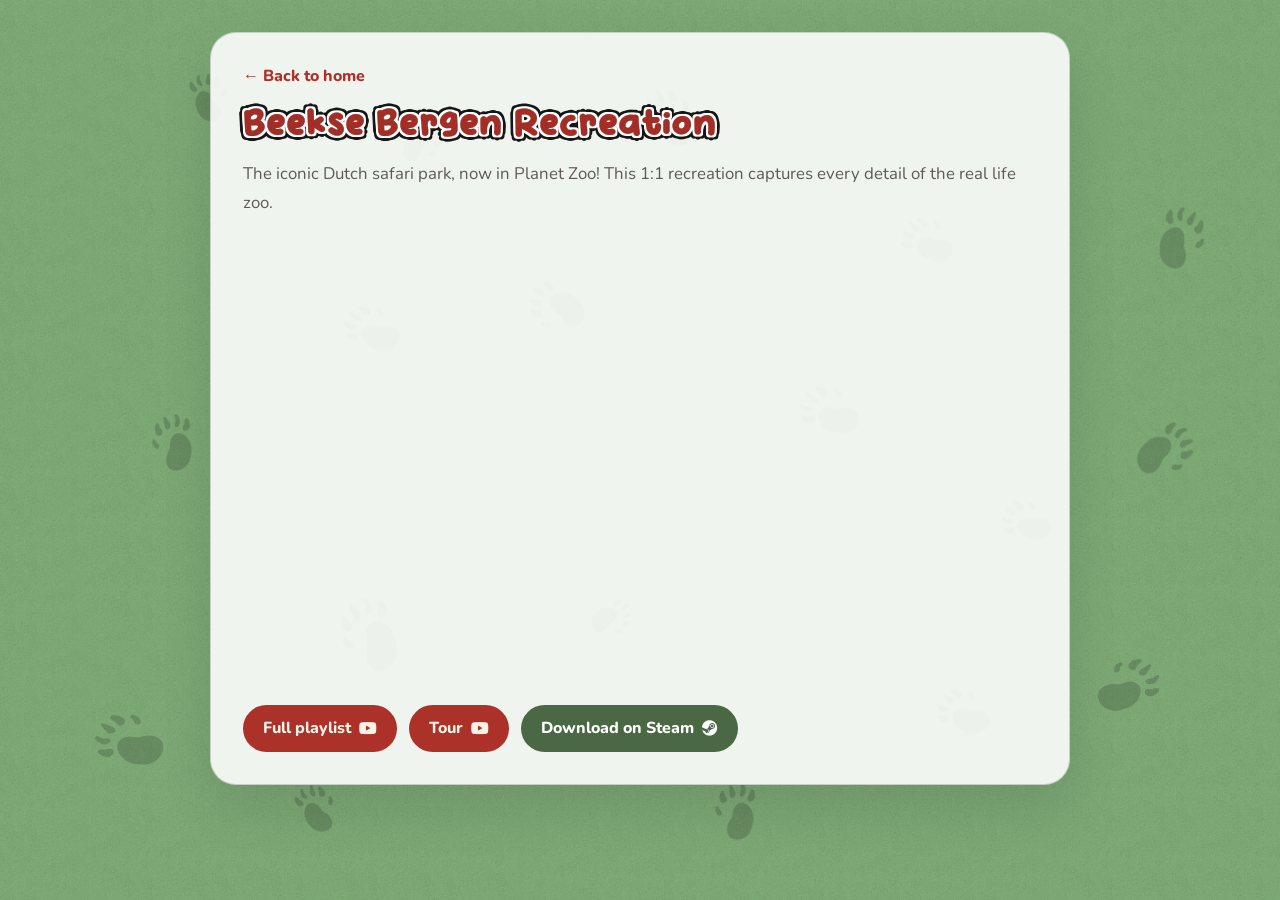
<file: projects/beekse-bergen-recreation.html>
<!DOCTYPE html>
<html lang="en">
<head>
  <meta charset="utf-8" />
  <meta name="viewport" content="width=device-width, initial-scale=1" />
  <title>Beekse Bergen Recreation | justGoron</title>
  <link rel="preconnect" href="https://fonts.googleapis.com" />
  <link rel="preconnect" href="https://fonts.gstatic.com" crossorigin />
  <link rel="stylesheet" href="https://fonts.googleapis.com/css2?family=Nunito:wght@400;600;700;800&display=swap" />
  <link rel="stylesheet" href="https://cdnjs.cloudflare.com/ajax/libs/font-awesome/6.7.2/css/all.min.css" />
  <link rel="stylesheet" href="../homepage.css" />
    <link rel="icon" type="image/png" href="../Website Assets/Profile Pic V3 - 2000px.png" />
  <style>
    body {
      padding: 2rem 1rem 4rem;
    }
    .project-page {
      width: min(860px, 100%);
      margin: 0 auto;
      background: rgba(255,255,255,0.88);
      border: 1px solid rgba(74, 104, 68, 0.25);
      border-radius: 26px;
      padding: 2rem;
      box-shadow: 0 22px 50px rgba(17, 13, 13, 0.12);
    }
    .project-page h1 {
      margin-top: 0;
      font-size: clamp(2.1rem, 3vw, 3.2rem);
      line-height: 1.05;
      color: var(--orange);
    }
    .project-page p {
      color: var(--muted);
      line-height: 1.7;
      font-size: 1.05rem;
    }
    .project-video {
      display: block;
      width: 100%;
      aspect-ratio: 16 / 9;
      border: 0;
      border-radius: 12px;
    }
    .project-page .top-link {
      display: inline-block;
      margin-bottom: 1rem;
      color: var(--orange);
      font-weight: 800;
    }
    .project-actions {
      display: flex;
      flex-wrap: wrap;
      gap: 0.75rem;
      margin-top: 1.5rem;
    }
    .button--steam {
      gap: 0.5rem;
      background: var(--forest);
      color: #fff;
    }
    .button--steam:hover,
    .button--steam:focus-visible {
      background: #395335;
    }
  </style>
</head>
<body>
  <main class="project-page">
    <a class="top-link" href="/">← Back to home</a>
    <h1><span class="title-ink" data-title="Beekse Bergen Recreation">Beekse Bergen Recreation</span></h1>
    <p>The iconic Dutch safari park, now in Planet Zoo! This 1:1 recreation captures every detail of the real life zoo.</p>
    <iframe class="project-video" src="https://www.youtube-nocookie.com/embed/M2K5gwHnaXI" title="Beekse Bergen Recreation video" loading="lazy" allow="accelerometer; autoplay; clipboard-write; encrypted-media; gyroscope; picture-in-picture; web-share" allowfullscreen></iframe>

    <div class="project-actions">
      <a class="button button--primary button--playlist" href="https://www.youtube.com/show/VLPL6W47aln8JRfRhiIuTHK9EhJ8jUyUhLyM?sbp=QAE%3D" target="_blank" rel="noopener">Full playlist <i class="fa-brands fa-youtube" aria-hidden="true"></i></a>
      <a class="button button--primary button--playlist" href="https://www.youtube.com/show/VLPL6W47aln8JRcGrnfgcb8IRd0iEql6ewTH?sbp=KgtNN3VXVWpkSkhmNEAB" target="_blank" rel="noopener">Tour <i class="fa-brands fa-youtube" aria-hidden="true"></i></a>
      <a class="button button--steam" href="https://steamcommunity.com/sharedfiles/filedetails/?id=3585043995" target="_blank" rel="noopener noreferrer">Download on Steam <i class="fa-brands fa-steam" aria-hidden="true"></i></a>
    </div>
  </main>
  <script src="../pawprints.js"></script>
</body>
</html>
</file>
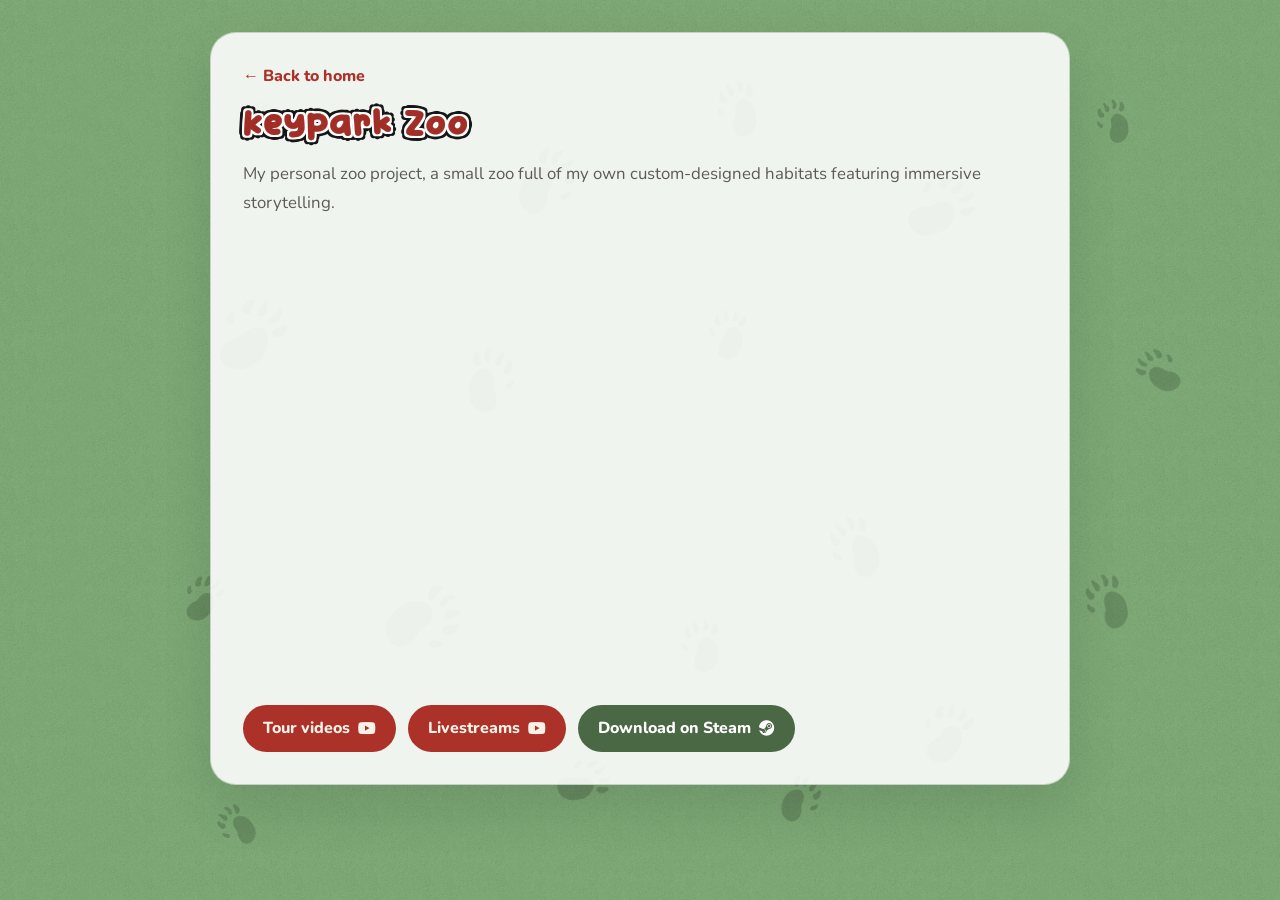
<file: projects/keypark-zoo.html>
<!DOCTYPE html>
<html lang="en">
<head>
  <meta charset="utf-8" />
  <meta name="viewport" content="width=device-width, initial-scale=1" />
  <title>Keypark Zoo | justGoron</title>
  <link rel="preconnect" href="https://fonts.googleapis.com" />
  <link rel="preconnect" href="https://fonts.gstatic.com" crossorigin />
  <link rel="stylesheet" href="https://fonts.googleapis.com/css2?family=Nunito:wght@400;600;700;800&display=swap" />
  <link rel="stylesheet" href="https://cdnjs.cloudflare.com/ajax/libs/font-awesome/6.7.2/css/all.min.css" />
  <link rel="stylesheet" href="../homepage.css" />
    <link rel="icon" type="image/png" href="../Website Assets/Profile Pic V3 - 2000px.png" />
  <style>
    body {
      padding: 2rem 1rem 4rem;
    }
    .project-page {
      width: min(860px, 100%);
      margin: 0 auto;
      background: rgba(255,255,255,0.88);
      border: 1px solid rgba(74, 104, 68, 0.25);
      border-radius: 26px;
      padding: 2rem;
      box-shadow: 0 22px 50px rgba(17, 13, 13, 0.12);
    }
    .project-page h1 {
      margin-top: 0;
      font-size: clamp(2.1rem, 3vw, 3.2rem);
      line-height: 1.05;
      color: var(--orange);
    }
    .project-page p {
      color: var(--muted);
      line-height: 1.7;
      font-size: 1.05rem;
    }
    .project-video {
      display: block;
      width: 100%;
      aspect-ratio: 16 / 9;
      border: 0;
      border-radius: 12px;
    }
    .project-page .top-link {
      display: inline-block;
      margin-bottom: 1rem;
      color: var(--orange);
      font-weight: 800;
    }
    .project-actions {
      display: flex;
      flex-wrap: wrap;
      gap: 0.75rem;
      margin-top: 1.5rem;
    }
    .button--steam {
      gap: 0.5rem;
      background: var(--forest);
      color: #fff;
    }
    .button--steam:hover,
    .button--steam:focus-visible {
      background: #395335;
    }
  </style>
</head>
<body>
  <main class="project-page">
    <a class="top-link" href="/">← Back to home</a>
    <h1><span class="title-ink" data-title="Keypark Zoo">Keypark Zoo</span></h1>
    <p>My personal zoo project, a small zoo full of my own custom-designed habitats featuring immersive storytelling.</p>
    <iframe class="project-video" src="https://www.youtube-nocookie.com/embed/fldWNaD5JAs" title="Keypark Zoo video" loading="lazy" allow="accelerometer; autoplay; clipboard-write; encrypted-media; gyroscope; picture-in-picture; web-share" allowfullscreen></iframe>

    <div class="project-actions">
      <a class="button button--primary button--playlist" href="https://www.youtube.com/show/VLPL6W47aln8JResgka2-lGrVj7gAgRfPw7S?sbp=Kgs1eXpzeS1ZZzh5VUAB" target="_blank" rel="noopener">Tour videos <i class="fa-brands fa-youtube" aria-hidden="true"></i></a>
      <a class="button button--primary button--playlist" href="https://www.youtube.com/watch?v=9CmlunHMqBQ&list=PL6W47aln8JRff1yiLmk3FPZcOkhgKlflu" target="_blank" rel="noopener">Livestreams <i class="fa-brands fa-youtube" aria-hidden="true"></i></a>
      <a class="button button--steam" href="https://steamcommunity.com/sharedfiles/filedetails/?id=3811596931" target="_blank" rel="noopener noreferrer">Download on Steam <i class="fa-brands fa-steam" aria-hidden="true"></i></a>
    </div>
  </main>
  <script src="../pawprints.js"></script>
</body>
</html>
</file>
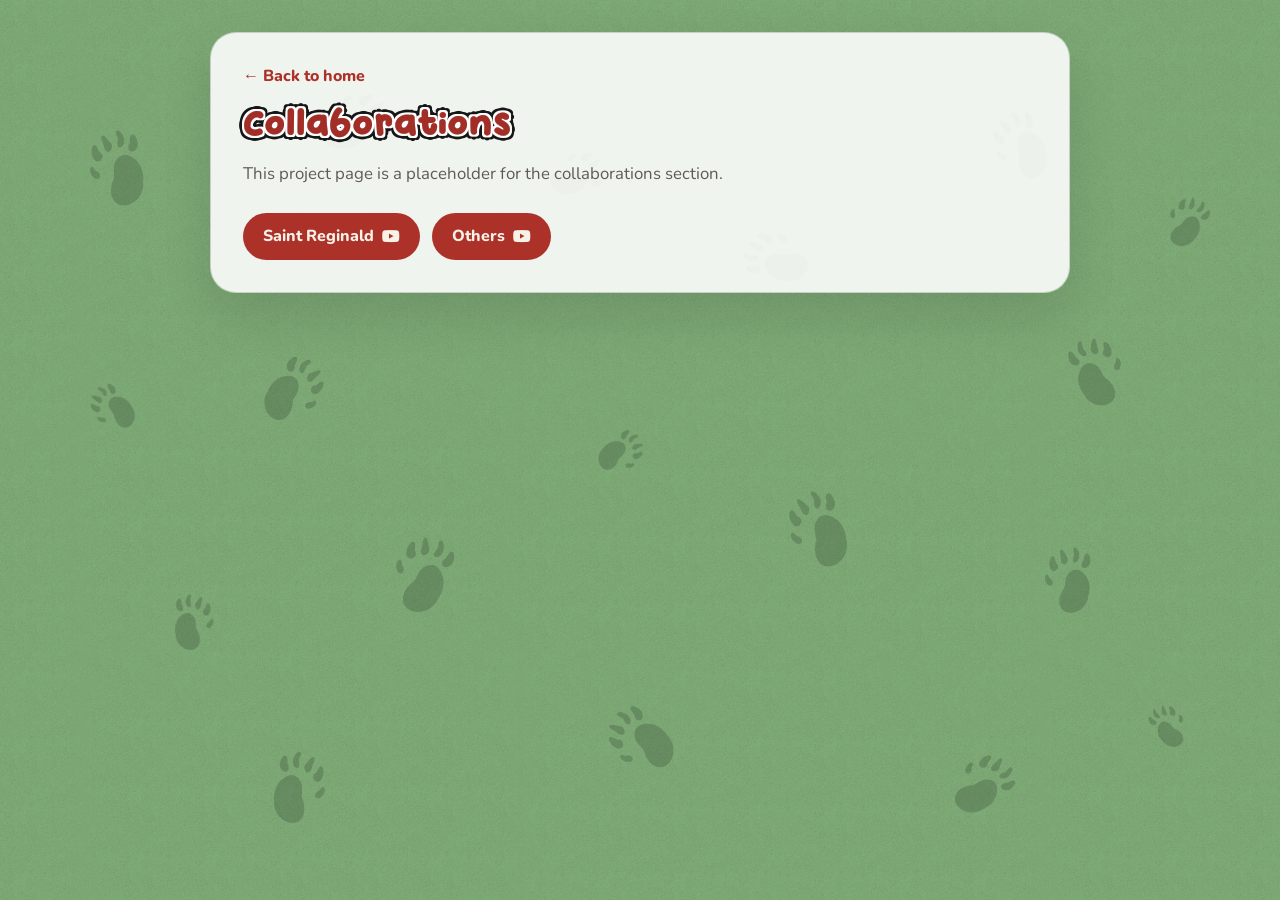
<file: projects/saint-reginald-zoo.html>
<!DOCTYPE html>
<html lang="en">
<head>
  <meta charset="utf-8" />
  <meta name="viewport" content="width=device-width, initial-scale=1" />
  <title>Saint Reginald Zoo & More | justGoron</title>
  <link rel="preconnect" href="https://fonts.googleapis.com" />
  <link rel="preconnect" href="https://fonts.gstatic.com" crossorigin />
  <link rel="stylesheet" href="https://fonts.googleapis.com/css2?family=Nunito:wght@400;600;700;800&display=swap" />
  <link rel="stylesheet" href="https://cdnjs.cloudflare.com/ajax/libs/font-awesome/6.7.2/css/all.min.css" />
  <link rel="stylesheet" href="../homepage.css" />
    <link rel="icon" type="image/png" href="../Website Assets/Profile Pic V3 - 2000px.png" />
  <style>
    body {
      padding: 2rem 1rem 4rem;
    }
    .project-page {
      width: min(860px, 100%);
      margin: 0 auto;
      background: rgba(255,255,255,0.88);
      border: 1px solid rgba(74, 104, 68, 0.25);
      border-radius: 26px;
      padding: 2rem;
      box-shadow: 0 22px 50px rgba(17, 13, 13, 0.12);
    }
    .project-page h1 {
      margin-top: 0;
      font-size: clamp(2.1rem, 3vw, 3.2rem);
      line-height: 1.05;
      color: var(--orange);
    }
    .project-page p {
      color: var(--muted);
      line-height: 1.7;
      font-size: 1.05rem;
    }
    .project-page .top-link {
      display: inline-block;
      margin-bottom: 1rem;
      color: var(--orange);
      font-weight: 800;
    }
    .project-actions {
      display: flex;
      flex-wrap: wrap;
      gap: 0.75rem;
      margin-top: 1.5rem;
    }
  </style>
</head>
<body>
  <main class="project-page">
    <a class="top-link" href="/">← Back to home</a>
    <h1><span class="title-ink" data-title="Collaborations">Collaborations</span></h1>
    <p>This project page is a placeholder for the collaborations section.</p>

    <div class="project-actions">
      <a class="button button--primary button--playlist" href="https://www.youtube.com/watch?v=dJp07ALYXa4&list=PL6W47aln8JRdqLQT5B5UmvuKXoUJr4Od4" target="_blank" rel="noopener">Saint Reginald <i class="fa-brands fa-youtube" aria-hidden="true"></i></a>
      <a class="button button--primary button--playlist" href="https://www.youtube.com/watch?v=b23I7831Rt4&list=PL6W47aln8JRfWQUE_TIrdZLxjDsZL3maG" target="_blank" rel="noopener">Others <i class="fa-brands fa-youtube" aria-hidden="true"></i></a>
    </div>
  </main>
  <script src="../pawprints.js"></script>
</body>
</html>
</file>
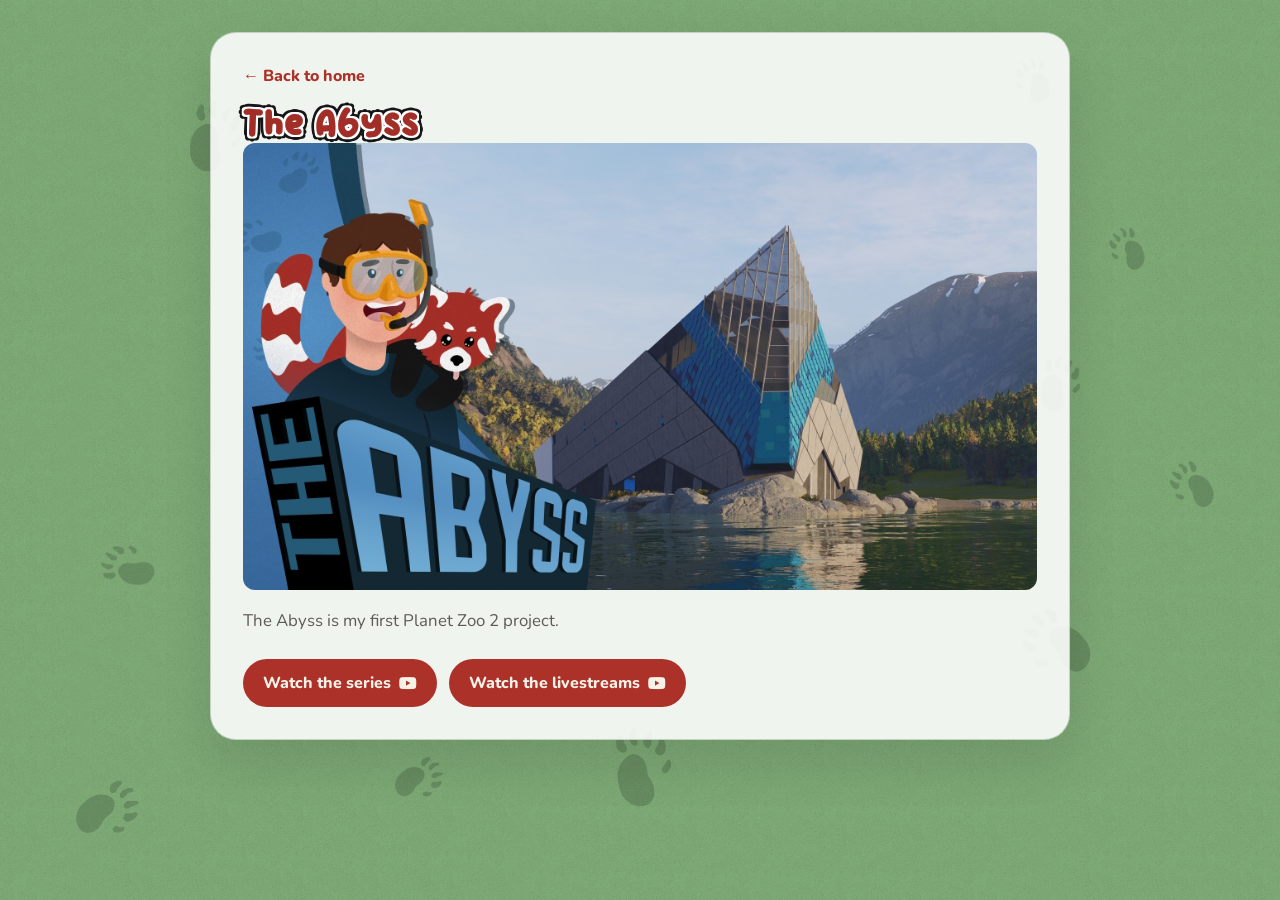
<file: projects/the-abyss.html>
<!DOCTYPE html>
<html lang="en">
<head>
  <meta charset="utf-8" />
  <meta name="viewport" content="width=device-width, initial-scale=1" />
  <title>The Abyss | justGoron</title>
  <link rel="preconnect" href="https://fonts.googleapis.com" />
  <link rel="preconnect" href="https://fonts.gstatic.com" crossorigin />
  <link rel="stylesheet" href="https://fonts.googleapis.com/css2?family=Nunito:wght@400;600;700;800&display=swap" />
  <link rel="stylesheet" href="https://cdnjs.cloudflare.com/ajax/libs/font-awesome/6.7.2/css/all.min.css" />
  <link rel="stylesheet" href="../homepage.css" />
  <link rel="icon" type="image/png" href="../Website Assets/Profile Pic V3 - 2000px.png" />
  <style>
    body {
      padding: 2rem 1rem 4rem;
    }
    .project-page {
      width: min(860px, 100%);
      margin: 0 auto;
      background: rgba(255,255,255,0.88);
      border: 1px solid rgba(74, 104, 68, 0.25);
      border-radius: 26px;
      padding: 2rem;
      box-shadow: 0 22px 50px rgba(17, 13, 13, 0.12);
    }
    .project-page h1 {
      margin-top: 0;
      font-size: clamp(2.1rem, 3vw, 3.2rem);
      line-height: 1.05;
    }
    .project-page .top-link {
      display: inline-block;
      margin-bottom: 1rem;
      color: var(--orange);
      font-weight: 800;
    }
    .project-page img {
      display: block;
      width: 100%;
      height: auto;
      border-radius: 12px;
    }
    .project-page p {
      color: var(--muted);
      line-height: 1.7;
      font-size: 1.05rem;
    }
    .project-actions {
      display: flex;
      flex-wrap: wrap;
      gap: 0.75rem;
      margin-top: 1.5rem;
    }
  </style>
</head>
<body>
  <main class="project-page">
    <a class="top-link" href="/">← Back to home</a>
    <h1><span class="title-ink" data-title="The Abyss">The Abyss</span></h1>
    <img src="../Website Assets/The Abyss.jpg" alt="The Abyss project artwork" width="3840" height="2160" />
    <p>The Abyss is my first Planet Zoo 2 project.</p>

    <div class="project-actions">
      <a class="button button--primary button--playlist" href="https://www.youtube.com/playlist?list=PLeNrq4IqOpC8" target="_blank" rel="noopener noreferrer">Watch the series <i class="fa-brands fa-youtube" aria-hidden="true"></i></a>
      <a class="button button--primary button--playlist" href="https://www.youtube.com/playlist?list=PLHO2aIQI5jNA" target="_blank" rel="noopener noreferrer">Watch the livestreams <i class="fa-brands fa-youtube" aria-hidden="true"></i></a>
    </div>
  </main>
  <script src="../pawprints.js"></script>
</body>
</html>
</file>
<file: homepage.css>
@font-face {
  font-family: "Mat Saleh";
  src: url("Website Assets/Mat Saleh.ttf") format("truetype");
  font-display: swap;
}

:root {
  --orange: #ac3129;
  --charcoal: #110D0D;
  --forest: #4a6844;
  --sage: #CACFA0;
  --green: #83b17b;
  --title-border: #161616;
  --cream: #f7f2e8;
  --ink: #1d1a1a;
  --muted: #5e5a56;
  --shadow: 0 22px 50px rgba(17, 13, 13, 0.18);
}

* { box-sizing: border-box; }

html {
  scroll-behavior: smooth;
  scroll-padding-top: var(--header-scroll-offset, 10rem);
  background-color: var(--forest);
  overscroll-behavior-y: none;
}

body {
  margin: 0;
  min-height: 100vh;
  position: relative;
  isolation: isolate;
  font-family: "Nunito", "Segoe UI", sans-serif;
  background-color: var(--green);
  background-image: url("Website Assets/Background Texture tiled.jpg");
  background-repeat: repeat;
  background-size: 960px 540px;
  background-blend-mode: multiply;
  color: var(--ink);
}

body > main, body > footer {
  position: relative;
  z-index: 1;
}

.paw-pattern {
  position: absolute;
  inset: 0;
  overflow: hidden;
  pointer-events: none;
  z-index: 0;
}

.paw-pattern span {
  position: absolute;
  width: var(--paw-size);
  aspect-ratio: 1;
  background: url("Website Assets/Red Panda Pawprint.png") center / contain no-repeat;
  opacity: 0.17;
  transform: translate(-50%, -50%) rotate(var(--paw-rotation)) scaleX(var(--paw-flip));
}

h1, h2, .brand-name {
  font-family: "Mat Saleh", "Nunito", sans-serif;
  font-weight: normal;
  letter-spacing: 0;
  color: var(--orange);
  text-shadow:
    2px 0 white, -2px 0 white, 0 2px white, 0 -2px white,
    2px 2px white, -2px 2px white, 2px -2px white, -2px -2px white,
    5px 0 var(--title-border), -5px 0 var(--title-border),
    0 5px var(--title-border), 0 -5px var(--title-border),
    4px 4px var(--title-border), -4px 4px var(--title-border),
    4px -4px var(--title-border), -4px -4px var(--title-border);
}

.title-ink {
  display: inline-block;
  position: relative;
  max-width: 100%;
  vertical-align: top;
}

@supports (background-clip: text) {
  .title-ink::after {
    content: attr(data-title);
    position: absolute;
    inset: 0;
    text-shadow: none;
    background-color: var(--orange);
    background-image: linear-gradient(var(--orange), var(--orange)), url("Website Assets/Background Texture tiled.jpg");
    background-repeat: repeat;
    background-size: 960px 540px;
    background-blend-mode: multiply;
    background-clip: text;
    -webkit-background-clip: text;
    -webkit-text-fill-color: transparent;
    pointer-events: none;
  }
}

a { color: inherit; text-decoration: none; }

.site-home {
  min-height: 100vh;
  color: var(--cream);
}

.container {
  width: min(1180px, calc(100% - 2rem));
  margin: 0 auto;
}

.topbar {
  position: sticky;
  top: 0;
  z-index: 10;
  backdrop-filter: blur(12px);
  background-color: var(--forest);
  background-image: url("Website Assets/Background Texture tiled.jpg");
  background-repeat: repeat;
  background-size: 960px 540px;
  background-blend-mode: multiply;
  border-bottom: 1px solid rgba(74, 104, 68, 0.5);
  box-shadow: 0 5px 16px rgba(22, 22, 22, 0.16);
}

.topbar-inner {
  display: flex;
  align-items: center;
  justify-content: space-between;
  gap: 1rem;
  padding: 0.675rem 0;
}

.brand {
  display: inline-flex;
  align-items: center;
  gap: 0.75rem;
}

.brand-image {
  width: 5.25rem;
  height: 5.25rem;
  object-fit: contain;
  flex: none;
}

.brand-name {
  font-size: 3.6rem;
  line-height: 1.2;
}

.header-menu {
  display: flex;
  flex: 1;
  align-items: center;
  justify-content: space-between;
  gap: 1rem;
  margin-left: auto;
}

.menu-toggle {
  display: none;
}

.nav {
  display: flex;
  align-items: center;
  gap: 1.3rem;
  color: #fff;
  font-family: "Mat Saleh", "Nunito", sans-serif;
  font-size: 1.3rem;
}

.nav a {
  opacity: 0.8;
  transition: opacity 0.2s ease;
}

.nav a:hover,
.nav a:focus-visible { opacity: 1; }

.header-menu .menu-only {
  display: none;
}

.social-links {
  display: flex;
  align-items: center;
  gap: 0.5rem;
}

.social-links a {
  display: grid;
  place-items: center;
  width: 2.75rem;
  height: 2.75rem;
  flex: none;
  border: 1px solid rgba(255, 255, 255, 0.4);
  border-radius: 6px;
  background: rgba(255, 255, 255, 0.1);
  color: #fff;
  font-size: 1.5rem;
  transition: background-color 0.2s ease;
}

.social-links a:hover,
.social-links a:focus-visible {
  background: var(--orange);
}

.button {
  display: inline-flex;
  align-items: center;
  justify-content: center;
  padding: 0.8rem 1.25rem;
  border-radius: 999px;
  font-weight: 800;
  transition: transform 0.15s ease, box-shadow 0.15s ease;
}

.button:hover,
.button:focus-visible {
  transform: translateY(-1px);
}

.button--primary {
  background: var(--orange);
  color: var(--cream);
  box-shadow: 0 12px 30px rgba(172, 49, 41, 0.35);
}

.button--playlist {
  gap: 0.5rem;
  box-shadow: none;
}

.button--secondary {
  background: rgba(74, 104, 68, 0.06);
  color: var(--forest);
  border: 1px solid rgba(74, 104, 68, 0.2);
}

.hero {
  padding: 4.5rem 0 0;
}

.hero-shell {
  display: grid;
  grid-template-columns: 1.2fr 0.8fr;
  gap: 2.25rem;
  align-items: start;
}

.hero-photo {
  display: block;
  width: 100%;
  height: auto;
  border-radius: 20px;
  transform: scaleX(-1);
}

.eyebrow {
  display: inline-block;
  margin: 0 0 1rem;
  padding: 0.45rem 0.8rem;
  border-radius: 999px;
  background: rgba(74, 104, 68, 0.12);
  border: 1px solid rgba(74, 104, 68, 0.15);
  color: var(--forest);
  font-weight: 800;
  letter-spacing: 0.12em;
  text-transform: uppercase;
  font-size: 0.72rem;
}

h1 {
  margin: 0;
  font-size: clamp(2.7rem, 4vw, 5rem);
  line-height: 0.96;
}

.hero h1 {
  font-family: "Nunito", sans-serif;
  font-weight: 800;
  color: #fff;
  text-shadow: none;
  line-height: 1.1;
}

.lead {
  max-width: 42rem;
  margin: 1.25rem 0 0;
  font-size: 1.12rem;
  line-height: 1.7;
  color: #fff;
  font-weight: 700;
}

.cta-row {
  display: flex;
  flex-wrap: wrap;
  gap: 1rem;
  margin-top: 2rem;
}

.stats {
  list-style: none;
  padding: 0;
  margin: 2.25rem 0 0;
  display: grid;
  grid-template-columns: repeat(3, minmax(110px, 1fr));
  gap: 1rem;
}

.stats li {
  padding: 1rem 1.1rem;
  border-radius: 18px;
  background: rgba(255, 255, 255, 0.7);
  border: 1px solid rgba(74, 104, 68, 0.18);
  box-shadow: 0 10px 20px rgba(17, 13, 13, 0.06);
}

.stats strong {
  display: block;
  font-size: clamp(1.45rem, 2vw, 2rem);
  color: var(--forest);
  line-height: 1.1;
}

.stats span {
  display: block;
  margin-top: 0.2rem;
  color: rgba(17, 13, 13, 0.7);
  font-size: 0.82rem;
  letter-spacing: 0.08em;
  text-transform: uppercase;
}

.hero-card {
  display: flex;
  justify-content: center;
}

.feature-panel {
  width: min(100%, 430px);
  background: linear-gradient(180deg, rgba(255, 255, 255, 0.82), rgba(202, 207, 160, 0.28));
  border: 1px solid rgba(74, 104, 68, 0.18);
  border-radius: 26px;
  padding: 1.2rem;
  box-shadow: var(--shadow);
}

.mini-tag {
  color: var(--forest);
  font-weight: 800;
  letter-spacing: 0.14em;
  text-transform: uppercase;
  font-size: 0.7rem;
  margin-bottom: 0.7rem;
}

.mini-title {
  margin: 0;
  font-size: clamp(1.75rem, 2vw, 2.3rem);
  line-height: 1.1;
  color: var(--forest);
}

.thumb-placeholder {
  height: 220px;
  margin-top: 1.2rem;
  border-radius: 18px;
  background:
    linear-gradient(135deg, rgba(74, 104, 68, 0.9), rgba(131, 177, 123, 0.78)),
    url('data:image/svg+xml;utf8,<svg xmlns="http://www.w3.org/2000/svg" width="600" height="400" viewBox="0 0 600 400"><rect width="600" height="400" fill="rgba(17,13,13,0.24)"/><circle cx="300" cy="150" r="70" fill="rgba(247,242,232,0.18)"/><path d="M220 260 L380 260 L470 320 L130 320 Z" fill="rgba(247,242,232,0.12)"/></svg>');
  background-size: cover;
  background-position: center;
  display: grid;
  place-items: end center;
  padding: 1rem;
  color: var(--cream);
  font-weight: 800;
  letter-spacing: 0.08em;
  text-transform: uppercase;
  font-size: 0.72rem;
}

.meta-row {
  display: flex;
  justify-content: space-between;
  gap: 1rem;
  margin-top: 1rem;
  color: rgba(17, 13, 13, 0.72);
  font-size: 0.9rem;
}

.content {
  padding: 0 0 4rem;
}

.content > .section-block:first-child {
  margin-top: 1rem;
}

.section {
  position: relative;
  isolation: isolate;
  margin-top: 2rem;
  background: rgba(255, 255, 255, 0.75);
  border: 1px solid rgba(74, 104, 68, 0.25);
  border-radius: 26px;
  padding: 2rem;
}

.section::before {
  content: "";
  position: absolute;
  inset: 0;
  z-index: -1;
  border-radius: inherit;
  background: url("Website Assets/Background Texture tiled.jpg") repeat 0 0 / 960px 540px;
  mix-blend-mode: multiply;
  opacity: 0.15;
  pointer-events: none;
}

.section-block {
  margin-top: 2rem;
}

.section-block > h2 {
  position: relative;
  isolation: isolate;
  overflow: hidden;
  top: 26px;
  z-index: 1;
  width: max-content;
  max-width: 100%;
  margin: 0;
  padding: 1.15rem 2rem;
  border-radius: 26px;
  background-color: var(--forest);
  background-image: url("Website Assets/Background Texture tiled.jpg");
  background-repeat: repeat;
  background-size: 960px 540px;
  background-blend-mode: multiply;
  font-size: clamp(2rem, 3vw, 3rem);
  line-height: 1.1;
}

.section-block > h2 .title-paw {
  position: absolute;
  z-index: -1;
  width: var(--paw-size);
  aspect-ratio: 1;
  background: url("Website Assets/Red Panda Pawprint.png") center / contain no-repeat;
  opacity: 0.13;
  pointer-events: none;
  transform: translate(-50%, -50%) rotate(var(--paw-rotation)) scaleX(var(--paw-flip));
}

.section-block > .section {
  margin-top: 0;
  padding-top: calc(2rem + 26px);
  border-top-left-radius: 0;
}

.feature-grid,
.video-grid,
.tour-grid {
  display: grid;
  grid-template-columns: repeat(3, minmax(0, 1fr));
  gap: 1.25rem;
}

.video-grid {
  grid-template-columns: repeat(auto-fit, minmax(230px, 1fr));
}

.series-section {
  overflow: hidden;
}

.series-hero {
  margin-bottom: 1.5rem;
  padding: 1.4rem 1.5rem;
  border-radius: 20px;
  background: linear-gradient(135deg, rgba(74, 104, 68, 0.1), rgba(131, 177, 123, 0.12));
  border: 1px solid rgba(74, 104, 68, 0.18);
}

.wild-layout {
  display: grid;
  grid-template-columns: repeat(2, minmax(0, 1fr));
  column-gap: 1.5rem;
  align-items: start;
}

.wild-layout > p {
  margin: 0;
  color: var(--muted);
  line-height: 1.7;
  font-size: 1.04rem;
}

.wild-feature {
  display: block;
  position: relative;
  overflow: hidden;
  aspect-ratio: 16 / 9;
  border-radius: 20px;
  color: #fff;
}

.wild-feature img {
  display: block;
  width: 100%;
  height: 100%;
  object-fit: cover;
}

.wild-feature::after {
  content: "";
  position: absolute;
  inset: 0;
  background: linear-gradient(transparent 45%, rgba(22, 22, 22, 0.8));
  opacity: 0;
  transition: opacity 0.2s ease;
}

.wild-feature__caption {
  position: absolute;
  z-index: 1;
  bottom: 1.5rem;
  left: 1.5rem;
  right: 1.5rem;
  font-family: "Mat Saleh", "Nunito", sans-serif;
  font-size: clamp(1.5rem, 3vw, 2.5rem);
  opacity: 0;
  transition: opacity 0.2s ease;
}

.wild-feature:hover::after,
.wild-feature:hover .wild-feature__caption,
.wild-feature:focus-visible::after,
.wild-feature:focus-visible .wild-feature__caption {
  opacity: 1;
}

@media (hover: none) {
  .wild-feature::after,
  .wild-feature__caption {
    opacity: 1;
  }
}

.series-copy {
  flex: 1;
}

.series-copy p {
  margin: 0;
  color: var(--muted);
  line-height: 1.7;
  font-size: 1.04rem;
}

.series-actions {
  display: flex;
  flex-wrap: wrap;
  gap: 0.75rem;
  margin-top: 1rem;
}

.playlist-carousel-shell {
  display: grid;
  grid-template-columns: auto minmax(0, 1fr) auto;
  align-items: center;
  gap: 0.75rem;
}

.carousel-button {
  width: 2.8rem;
  height: 2.8rem;
  border: 1px solid rgba(74, 104, 68, 0.2);
  background: rgba(247, 242, 232, 0.96);
  border-radius: 50%;
  color: var(--forest);
  font-size: 1.4rem;
  font-weight: 800;
  cursor: pointer;
  box-shadow: 0 10px 20px rgba(17, 13, 13, 0.08);
}

.playlist-carousel {
  display: grid;
  grid-auto-flow: column;
  grid-auto-columns: minmax(220px, 28%);
  gap: 1rem;
  overflow-x: auto;
  padding: 0.2rem 0.1rem 0.6rem;
  scroll-snap-type: x proximity;
  scrollbar-width: thin;
}

.playlist-carousel__error {
  color: var(--orange);
}

.playlist-card {
  display: block;
  min-height: 100%;
  background: rgba(255, 255, 255, 0.25);
  border: 1px solid rgba(74, 104, 68, 0.18);
  border-radius: 18px;
  overflow: hidden;
  scroll-snap-align: start;
  transition: transform 0.2s ease, box-shadow 0.2s ease;
}

.playlist-card:hover,
.playlist-card:focus-visible {
  transform: translateY(-2px);
  box-shadow: 0 18px 30px rgba(17, 13, 13, 0.18);
}

.playlist-card__thumb {
  display: block;
  width: 100%;
  aspect-ratio: 16 / 9;
  object-fit: cover;
  background: linear-gradient(135deg, rgba(74, 104, 68, 0.8), rgba(131, 177, 123, 0.8));
}

.playlist-card__meta {
  padding: 0.9rem 1rem 1rem;
}

.playlist-card__meta span {
  display: inline-block;
  margin-bottom: 0.35rem;
  font-size: 0.68rem;
  letter-spacing: 0.12em;
  text-transform: uppercase;
  color: var(--orange);
  font-weight: 800;
}

.playlist-card__meta strong {
  display: block;
  color: var(--ink);
  line-height: 1.4;
  font-size: 1rem;
}

.card {
  background: rgba(247, 242, 232, 0.94);
  color: var(--ink);
  border-radius: 20px;
  padding: 1.25rem;
  box-shadow: var(--shadow);
}

.tour-card {
  min-height: 100%;
  background: rgba(255, 255, 255, 0.25);
  border: 1px solid rgba(74, 104, 68, 0.18);
  box-shadow: none;
}

.card-icon {
  display: inline-grid;
  place-items: center;
  width: 3rem;
  height: 3rem;
  border-radius: 12px;
  background: rgba(172, 49, 41, 0.12);
  color: var(--orange);
  font-size: 1.5rem;
  margin-bottom: 0.85rem;
}

.card h3 {
  margin: 0 0 0.5rem;
  font-size: 1.3rem;
}

.card p {
  margin: 0;
  color: var(--muted);
  line-height: 1.6;
}

.card-link {
  display: inline-block;
  margin-top: 1rem;
  color: var(--orange);
  font-weight: 700;
  text-decoration: none;
  transition: transform 0.2s ease;
}

.card-link:hover {
  transform: translateX(4px);
}

.video-card {
  display: flex;
  flex-direction: column;
  overflow: hidden;
  padding: 0;
  background: var(--white);
}

.video-thumb {
  display: block;
  width: 100%;
  height: auto;
  aspect-ratio: 16 / 9;
  object-fit: cover;
  background: var(--forest);
}

.video-copy {
  padding: 1rem 1rem 1.15rem;
}

.video-copy .label {
  display: inline-block;
  margin-bottom: 0.5rem;
  font-size: 0.72rem;
  font-weight: 800;
  letter-spacing: 0.1em;
  text-transform: uppercase;
  color: var(--orange);
}

.video-copy h3 {
  margin: 0 0 0.45rem;
  font-size: 1.25rem;
  line-height: 1.2;
}

.video-copy p {
  margin: 0;
  color: var(--muted);
  line-height: 1.5;
}

.card-links {
  margin-top: 0.9rem;
}

.text-link {
  color: var(--orange);
  font-weight: 800;
}

.tour-card {
  display: flex;
  flex-direction: column;
}

.tour-actions {
  margin-top: auto;
  padding-top: 1rem;
}

.about-grid {
  display: grid;
  grid-template-columns: minmax(0, 1fr) minmax(0, 330px);
  column-gap: 1.4rem;
  align-items: stretch;
}

.about-grid > :not(.about-photo) {
  grid-column: 1;
}

.about-grid > p {
  margin: 0 0 1rem;
  color: var(--muted);
  line-height: 1.7;
}

.about-list {
  list-style: none;
  padding: 0;
  margin: 1rem 0 0;
  display: grid;
  gap: 0.7rem;
}

.about-list li {
  display: flex;
  align-items: center;
  gap: 0.75rem;
  font-weight: 700;
  color: var(--forest);
}

.about-list li::before {
  content: "✓";
  display: inline-grid;
  place-items: center;
  width: 1.4rem;
  height: 1.4rem;
  border-radius: 50%;
  background: rgba(131, 177, 123, 0.14);
  color: var(--forest);
  font-size: 0.86rem;
  font-weight: 900;
}

.about-photo {
  display: block;
  grid-column: 2;
  grid-row: 1 / span 3;
  width: 100%;
  height: 100%;
  aspect-ratio: 3 / 4;
  object-fit: cover;
  border-radius: 20px;
  box-shadow: var(--shadow);
}

.faq-grid {
  display: grid;
  grid-template-columns: repeat(2, 1fr);
  gap: 1rem;
}

.faq-item {
  background: transparent;
  border-radius: 16px;
  padding: 1.25rem;
  border: 1px solid rgba(74, 104, 68, 0.18);
  cursor: pointer;
  transition: all 0.2s ease;
}

.faq-item--full {
  grid-column: 1 / -1;
}

.faq-item:hover,
.faq-item:focus-within {
  box-shadow: 0 8px 24px rgba(17, 13, 13, 0.12);
}

.faq-item summary {
  list-style: none;
  font-weight: 700;
  color: var(--forest);
  user-select: none;
  padding-right: 1.5rem;
  position: relative;
}

.faq-item summary::before {
  content: "+";
  position: absolute;
  right: 0;
  width: 1.5rem;
  height: 1.5rem;
  display: flex;
  align-items: center;
  justify-content: center;
  font-weight: 800;
  color: var(--orange);
  transition: transform 0.2s ease;
}

.faq-item[open] summary::before {
  content: "−";
  transform: rotate(0);
}

.faq-item p {
  margin: 1rem 0 0;
  color: var(--muted);
  line-height: 1.6;
}

.faq-item li,
.faq-item b {
  color: var(--muted);
}

.faq-embed-wrap {
  margin-top: 1rem;
  overflow: hidden;
  border-radius: 16px;
  border: 1px solid rgba(74, 104, 68, 0.18);
  background: rgba(255, 255, 255, 0.4);
}

.faq-embed-wrap iframe {
  display: block;
  width: 100%;
  min-height: 320px;
  border: 0;
}

footer {
  padding: 0 0 3rem;
  background: linear-gradient(to top, var(--title-border), var(--forest));
}

.footer-bar {
  display: flex;
  flex-wrap: wrap;
  align-items: center;
  justify-content: space-between;
  gap: 1rem;
  padding-top: 1.25rem;
  border-top: 1px solid rgba(255, 255, 255, 0.25);
  color: #fff;
}

.footer-bar .nav a {
  opacity: 1;
}

@media (max-width: 1100px) {
  .menu-toggle {
    display: grid;
    place-items: center;
    width: 2.75rem;
    height: 2.75rem;
    flex: none;
    border: 1px solid rgba(255, 255, 255, 0.4);
    border-radius: 6px;
    background: transparent;
    color: #fff;
    font-size: 1.5rem;
    cursor: pointer;
  }

  .menu-toggle .fa-xmark,
  .menu-toggle[aria-expanded="true"] .fa-bars {
    display: none;
  }

  .menu-toggle[aria-expanded="true"] .fa-xmark {
    display: block;
  }

  .header-menu {
    display: none;
    position: absolute;
    top: 100%;
    left: 0;
    right: 0;
    padding: 1rem max(1rem, calc((100% - 1180px) / 2));
    background-color: var(--forest);
    background-image: url("Website Assets/Background Texture tiled.jpg");
    background-repeat: repeat;
    background-size: 960px 540px;
    background-blend-mode: multiply;
    box-shadow: 0 8px 16px rgba(22, 22, 22, 0.16);
  }

  .header-menu.is-open {
    display: block;
  }

  .header-menu .nav {
    flex-direction: column;
    align-items: flex-start;
    gap: 0.75rem;
  }

  .header-menu .menu-only {
    display: block;
  }

  .header-menu .social-links {
    margin-top: 1rem;
  }
}

@media (max-width: 900px) {
  .hero-shell,
  .feature-grid,
  .tour-grid,
  .about-grid,
  .faq-grid {
    grid-template-columns: 1fr;
  }

  .hero-photo {
    width: min(100%, 520px);
    justify-self: end;
  }

  .about-photo {
    grid-column: 1;
    grid-row: auto;
    width: min(100%, 330px);
    height: auto;
    justify-self: center;
  }

  .playlist-carousel {
    grid-auto-columns: minmax(230px, 72%);
  }

}

@media (max-width: 560px) {
  .wild-layout {
    grid-template-columns: 1fr;
    row-gap: 1rem;
  }

  .brand-image {
    width: 4.5rem;
    height: 4.5rem;
  }

  .brand-name {
    font-size: 2.6rem;
  }

  .section {
    padding: 1.25rem;
  }

  .section-block > h2 {
    padding: 1rem 1.25rem;
  }

  .section-block > .section {
    padding-top: calc(1.25rem + 26px);
  }

  .stats {
    grid-template-columns: 1fr;
  }

  .cta-row {
    flex-direction: column;
    align-items: stretch;
  }

  .button {
    width: 100%;
  }
}

@media (max-width: 380px) {
  .brand-image {
    width: 3.25rem;
    height: 3.25rem;
  }

  .brand-name {
    font-size: 2rem;
  }
}
</file>
